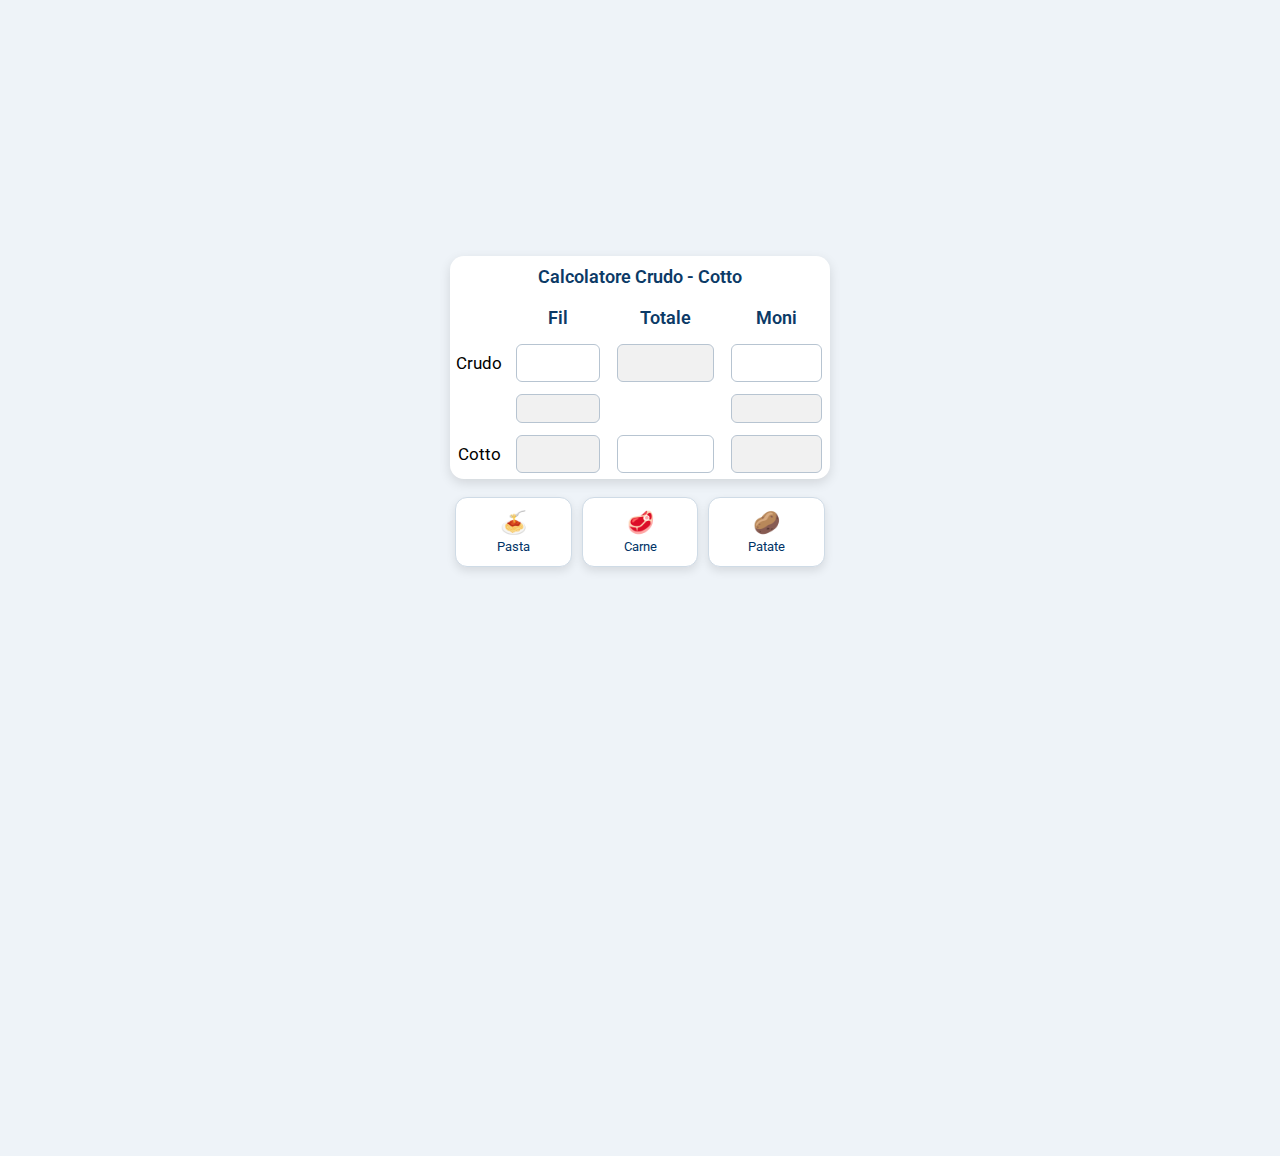
<file: index.html>
<html>
<meta name="viewport" content="width=device-width, initial-scale=1.0">
<link rel="preconnect" href="https://fonts.googleapis.com">
<link rel="preconnect" href="https://fonts.gstatic.com" crossorigin>
<link href="https://fonts.googleapis.com/css2?family=Roboto:wght@300;400;500;700&display=swap" rel="stylesheet">

<style>
    body{
        font-family: "Roboto", sans-serif;
        margin: 0;
        padding: 0;
        display: flex;
        align-items: center;
        flex-direction: column;
        justify-content: flex-start;
        height: 100vh;
        background: #eef3f8;
        padding-top: 20%;

        
    }

    #calcolatore{
        width: 90%;
        max-width: 380px;
        background: #ffffff;
        padding: 15px;
        border-radius: 14px;
        box-shadow: 0 4px 12px rgba(0,0,0,0.12);
    }

    table{
        width: 100%;
        border-collapse: collapse;
        font-size: 17px;
    }

    th{
        padding: 10px 0;
        font-weight: 600;
        font-size: 18px;
        color: #0b3a66;
    }

    td{
        padding: 6px;
        text-align: center;
        font-weight: 400;
    }

    input{
        width: 95%;
        padding: 8px;
        font-size: 17px;
        border-radius: 6px;
        border: 1px solid #b7c4d1;
        text-align: center;
        transition: 0.2s;
    }

    input:focus{
        outline: none;
        border-color: #226db1;
        box-shadow: 0 0 5px rgba(40,120,200,0.3);
    }

    input[readonly]{
        background: #f1f1f1;
        color: #444;
    }

    /* Percentuali più piccole e più leggere */
    .perc{
        font-size: 15px;
        padding: 5px;
    }


    /* Pulsantini preset */
    #preset-container{
        margin-top: 18px;
        width: 90%;
        max-width: 380px;
        display: flex;
        justify-content: space-between;
    }

    .preset-btn{
        flex: 1;
        margin: 0 5px;
        background: white;
        border-radius: 12px;
        padding: 12px;
        font-size: 22px;
        text-align: center;
        box-shadow: 0 4px 10px rgba(0,0,0,0.1);
        border: 1px solid #cfdbe6;
        cursor: pointer;
        transition: 0.15s;
        user-select: none;
    }

    .preset-btn:active{
        transform: scale(0.92);
        background: #f0f5ff;
    }

    .preset-label{
        display: block;
        font-size: 13px;
        color: #003366;
        margin-top: 4px;
    }

</style>

<body>

<table id="calcolatore">

    <tr>
        <th colspan="4">Calcolatore Crudo - Cotto</th>
    </tr>

    <tr>
        <th></th>
        <th>Fil</th>
        <th>Totale</th>
        <th>Moni</th>
    </tr>

    <tr>
        <td>Crudo</td>
        <td><input type="number" pattern="\d*" id="p1_netto"></td>
        <td><input type="number" pattern="\d*" id="tot_netto" readonly></td>
        <td><input type="number" pattern="\d*" id="p2_netto"></td>
    </tr>

    <tr>
        <td></td>
        <td><input class="perc" type="text" id="p1_perc" readonly></td>
        <td></td>
        <td><input class="perc" type="text" id="p2_perc" readonly></td>
    </tr>

    <tr>
        <td>Cotto</td>
        <td><input type="number" pattern="\d*" id="p1_lordo" readonly></td>
        <td><input type="number" pattern="\d*" id="tot_lordo"></td>
        <td><input type="number" pattern="\d*" id="p2_lordo" readonly></td>
    </tr>

</table>
<!-- PULSANTI PRESET -->
<div id="preset-container">
    <div class="preset-btn" onclick="preset(80,60)">🍝<span class='preset-label'>Pasta</span></div>
    <div class="preset-btn" onclick="preset(150,150)">🥩<span class='preset-label'>Carne</span></div>
    <div class="preset-btn" onclick="preset(250,200)">🥔<span class='preset-label'>Patate</span></div>
</div>


<script>

function calcola(){
    let v_p1_netto = parseFloat(p1_netto.value);
    let v_p2_netto = parseFloat(p2_netto.value);
    let v_tot_lordo = parseFloat(tot_lordo.value);

    if (isNaN(v_p1_netto) || isNaN(v_p2_netto)){
        tot_netto.value = "";
        p1_perc.value = "";
        p2_perc.value = "";
        return;
    }

    // TOT crudo
    let v_tot = v_p1_netto + v_p2_netto;
    tot_netto.value = v_tot;

    // Percentuali
    let v_p1_perc = ((v_p1_netto / v_tot) * 100).toFixed(1);
    let v_p2_perc = ((v_p2_netto / v_tot) * 100).toFixed(1);

    p1_perc.value = v_p1_perc + " %";
    p2_perc.value = v_p2_perc + " %";

    // Se non è stato inserito il totale cotto, fermati qui
    if (isNaN(v_tot_lordo)) {
        p1_lordo.value = "";
        p2_lordo.value = "";
        return;
    }

    // Ripartizione sul cotto
    p1_lordo.value = Math.round(v_tot_lordo * v_p1_perc / 100);
    p2_lordo.value = Math.round(v_tot_lordo * v_p2_perc / 100);
}

function preset(fil, moni){
    p1_netto.value = fil;
    p2_netto.value = moni;
    calcola();
}

// AUTO-CALCOLO in tempo reale
document.querySelectorAll("input").forEach(i => {
    i.addEventListener("input", calcola);
});

</script>

</body>
</html>
</file>
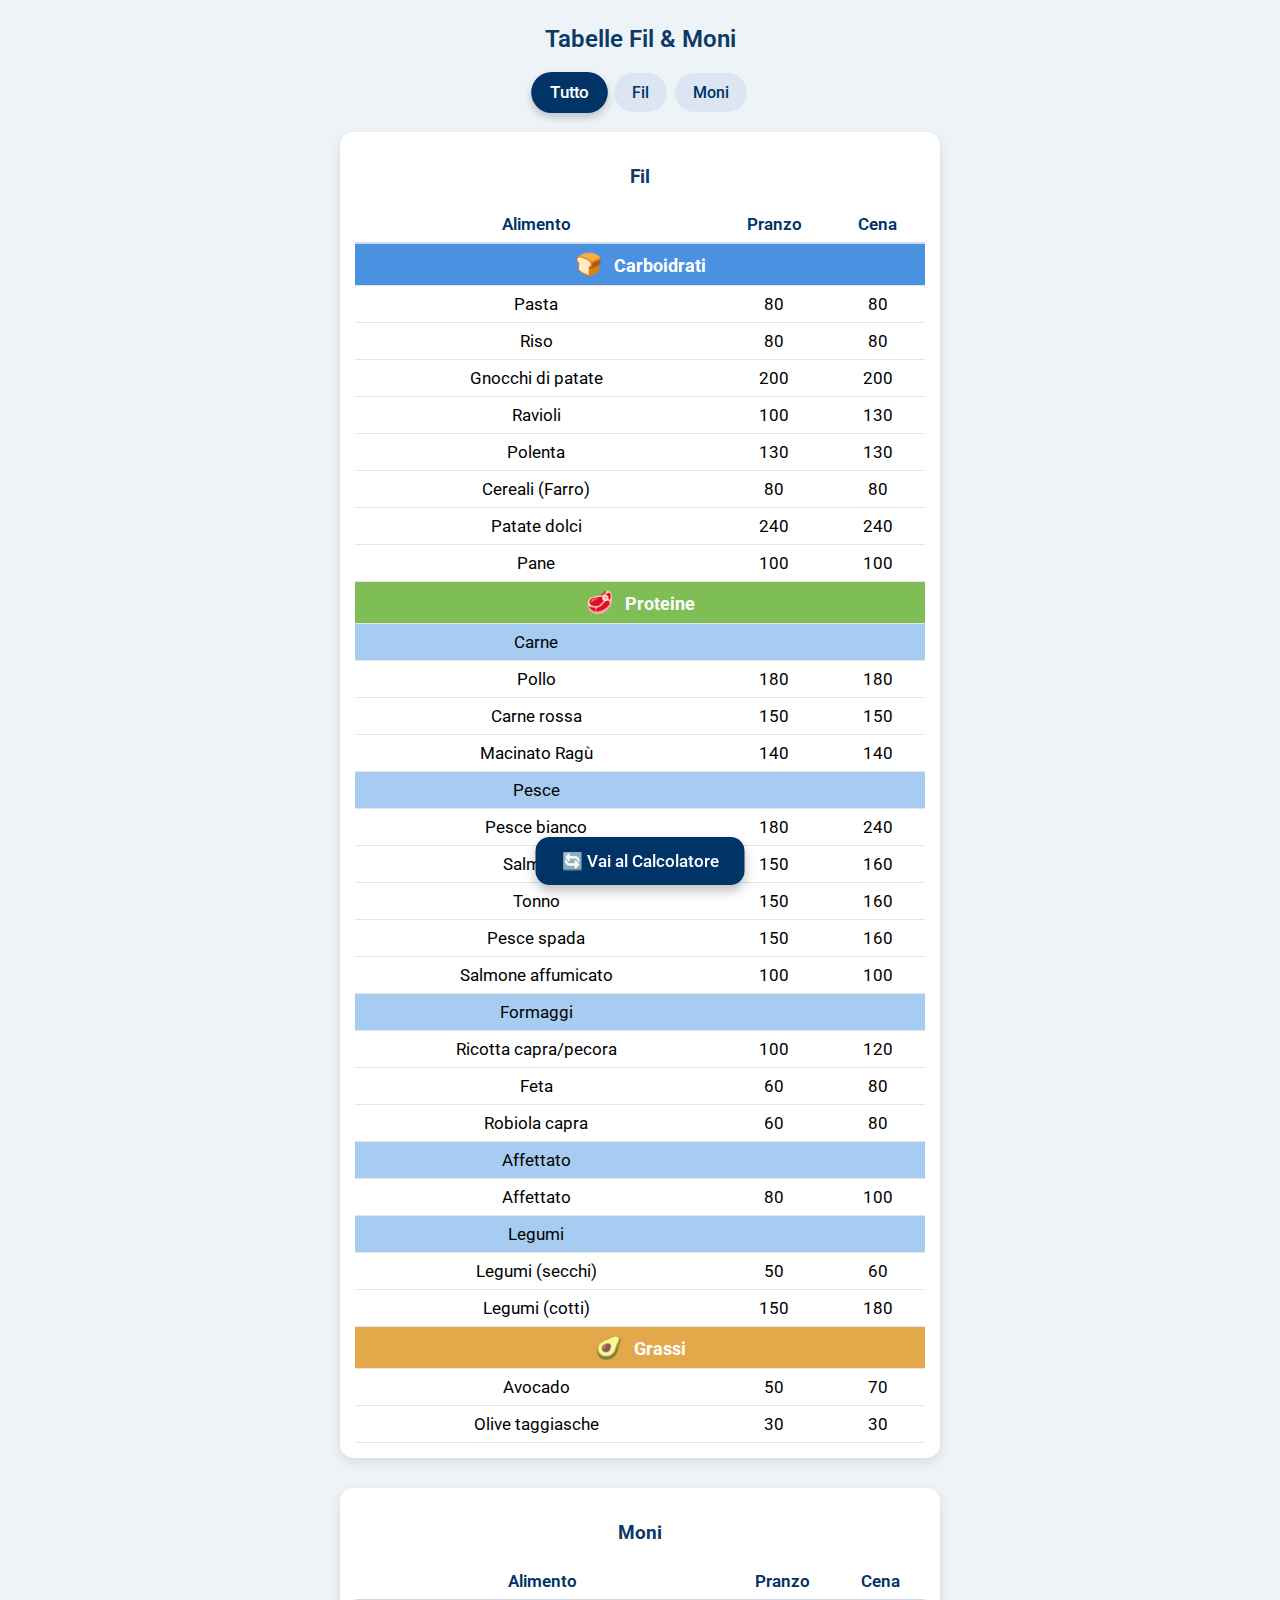
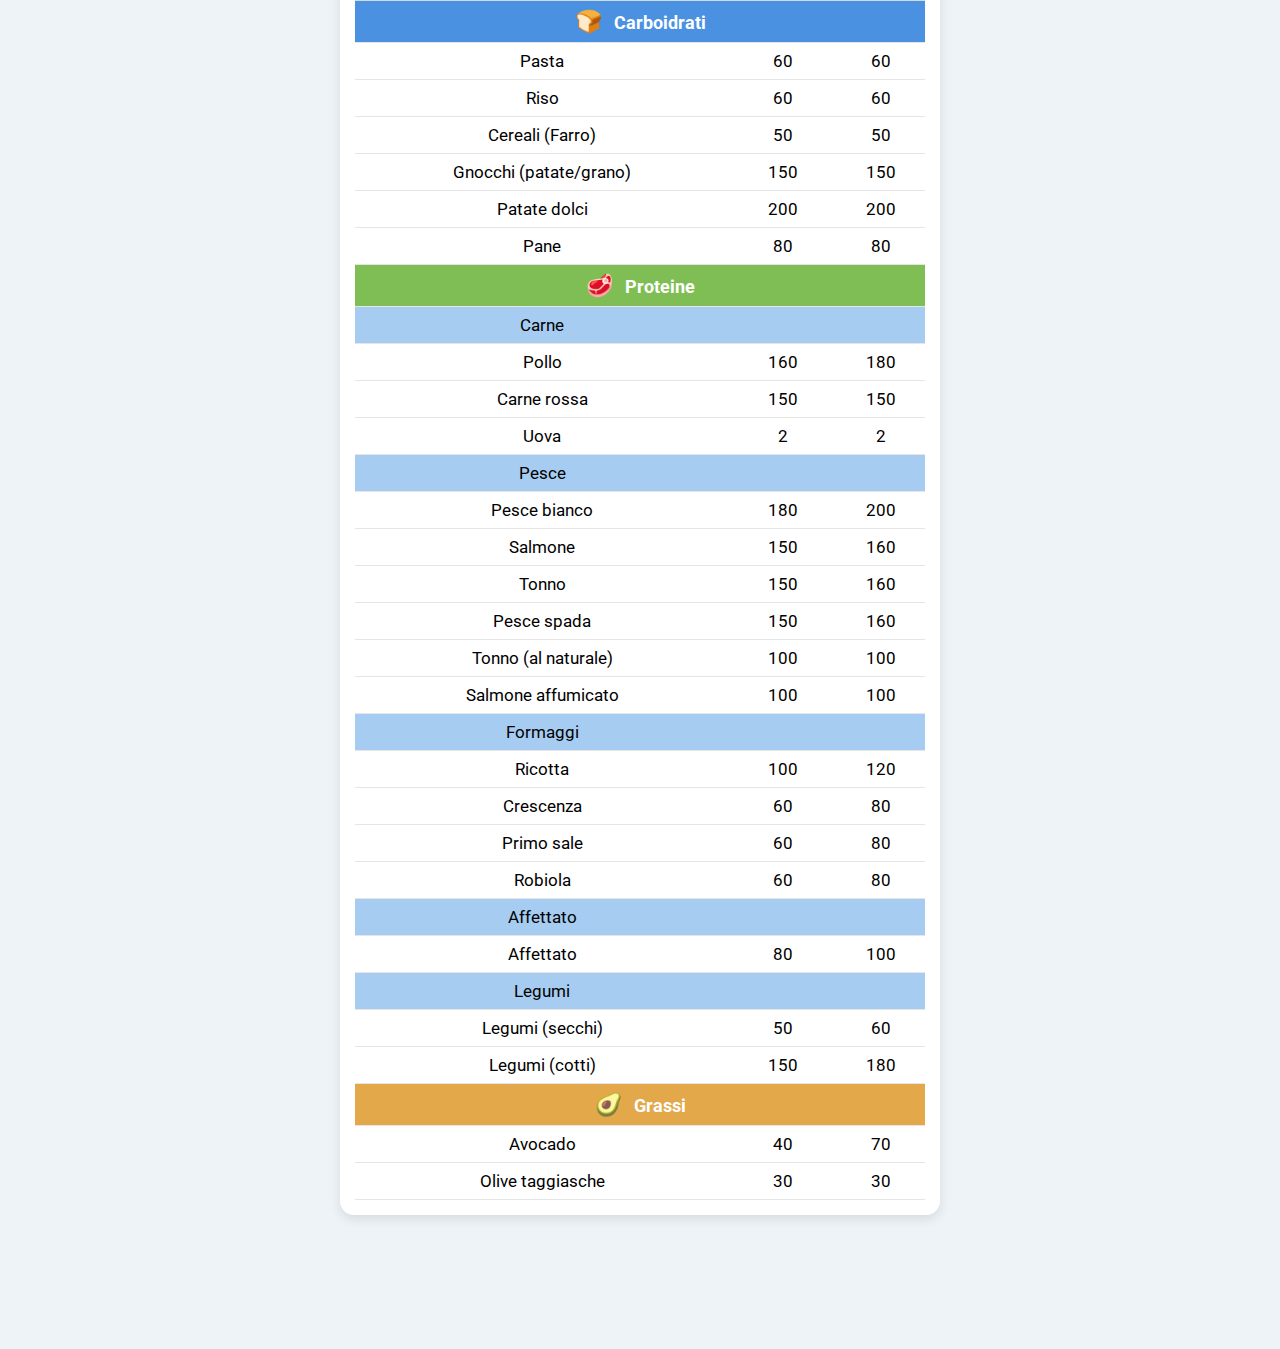
<file: foods.html>
<html>
<head>
    <meta name="viewport" content="width=device-width, initial-scale=1.0">
    <link rel="preconnect" href="https://fonts.googleapis.com">
    <link rel="preconnect" href="https://fonts.gstatic.com" crossorigin>
    <link href="https://fonts.googleapis.com/css2?family=Roboto:wght@300;400;500;700&display=swap" rel="stylesheet">
    <link rel="stylesheet" href="css/navbar.css">

    <link rel="icon" type="image/png" hlref="favicon-96x96.png" sizes="96x96" />
    <link rel="icon" type="image/svg+xml" href="favicon.svg" />
    <link rel="shortcut icon" href="favicon.ico" />
    <link rel="apple-touch-icon" sizes="180x180" href="apple-touch-icon.png" />
    <link rel="manifest" href="manifest.json" />
</head>
<style>
    body{
        font-family: "Roboto", sans-serif;
        margin: 0;
        padding: 20px;
        background: #eef3f8;
    }

    h2{
        text-align: center;
        margin-top: 5px;
        color: #0b3a66;
        font-weight: 600;
    }

    .wrapper{
        display: flex;
        flex-direction: column;
        gap: 30px;
        max-width: 600px;
        margin: auto;
        margin-top: 20px;
    }

    .box{
        background: white;
        padding: 15px;
        border-radius: 14px;
        box-shadow: 0 4px 12px rgba(0,0,0,0.10);
    }

    table{
        width: 100%;
        border-collapse: collapse;
        font-size: 17px;
        padding-bottom: 100px;
    }

    th{
        padding: 8px 0;
        color: #003366;
        border-bottom: 2px solid #cfdbe6;
        font-weight: 600;
    }

    td{
        padding: 8px;
        text-align: center;
        border-bottom: 1px solid #e5e5e5;
    }

    /* Macro Headers */
    .macro-row{
        cursor: pointer;
        font-weight: 700;
        padding: 10px !important;
        text-align: left;
        font-size: 18px;
        border-radius: 6px;
        color: white;
    }

    .macro-carbs { background: #4a91e2; }
    .macro-prot  { background: #7fbe54; }
    .macro-fat   { background: #e2a84a; }

    .macro-icon{
        font-size: 22px;
        margin-right: 8px;
    }

    .row-braker td{
        background-color: rgba(8, 113, 218, 0.36)!important;
    }

    .hidden{
        display: none;
    }

    /* =====================================
       SWITCH VIEWER (Tutto / Fil / Moni)
       ===================================== */

    #view-switch{
        display: flex;
        justify-content: center;
        margin-top: 15px;
        gap: 8px;
    }

    .switch-btn{
        background: #dce6f2;
        padding: 10px 18px;
        border-radius: 24px;
        cursor: pointer;
        font-size: 16px;
        font-weight: 500;
        color: #003366;
        transition: 0.2s;
    }

    .switch-btn.active{
        background: #003366;
        color: white;
        transform: scale(1.05);
        box-shadow: 0 4px 8px rgba(0,0,0,0.2);
    }
</style>

<body>


<h2>Tabelle Fil & Moni</h2>

<!-- SWITCH SELEZIONE -->
<div id="view-switch">
    <div class="switch-btn" data-view="tutto">Tutto</div>
    <div class="switch-btn" data-view="fil">Fil</div>
    <div class="switch-btn" data-view="moni">Moni</div>
</div>

<div class="wrapper">

    <!-- FIL TAB -->
    <div class="box" id="boxFil">
        <h3 style="text-align:center;color:#0b3a66;">Fil</h3>
        <table id="tabFil">
            <tr>
                <th>Alimento</th>
                <th>Pranzo</th>
                <th>Cena</th>
            </tr>
        </table>
    </div>

    <!-- MONI TAB -->
    <div class="box" id="boxMoni">
        <h3 style="text-align:center;color:#0b3a66;">Moni</h3>
        <table id="tabMoni">
            <tr>
                <th>Alimento</th>
                <th>Pranzo</th>
                <th>Cena</th>
            </tr>
        </table>
    </div>

</div>

<br>
<br>
<br>
<br>
<br>
<br>
<!-- PULSANTE DI SWITCH -->
<a class="fixed-bottom-btn" href="index.html">🔄 Vai al Calcolatore</a>

<script>
/* ===============================
   JSON DATI + CATEGORIE MACRO
   =============================== */

const macroStyle = {
    "Carboidrati": { cls: "macro-carbs", icon: "🍞" },
    "Proteine":    { cls: "macro-prot",  icon: "🥩" },
    "Grassi":      { cls: "macro-fat",   icon: "🥑" }
};

const data = {
    fil: [
        { alimento: "Pasta", pranzo: 80,  cena: 80,  macro: "Carboidrati" },
        { alimento: "Riso", pranzo: 80,  cena: 80,  macro: "Carboidrati" },
        { alimento: "Gnocchi di patate", pranzo: 200,  cena: 200,  macro: "Carboidrati" },
        { alimento: "Ravioli", pranzo: 100,  cena: 130,  macro: "Carboidrati" },
        { alimento: "Polenta", pranzo: 130,  cena: 130,  macro: "Carboidrati" },
        { alimento: "Cereali (Farro)", pranzo: 80,  cena: 80,  macro: "Carboidrati" },
        { alimento: "Patate dolci", pranzo: 240, cena: 240,  macro: "Carboidrati" },
        { alimento: "Pane", pranzo: 100,  cena: 100,  macro: "Carboidrati" },


        
        { alimento: "Carne", pranzo: "" , cena: "" , macro: "Proteine" },

        { alimento: "Pollo", pranzo: 180, cena: 180, macro: "Proteine" },
        { alimento: "Carne rossa", pranzo: 150, cena: 150, macro: "Proteine" },
        { alimento: "Macinato Ragù", pranzo: 140, cena: 140, macro: "Proteine" },
        
        { alimento: "Pesce", pranzo: "" , cena: "" , macro: "Proteine" },

        { alimento: "Pesce bianco", pranzo: 180, cena: 240, macro: "Proteine" },
        { alimento: "Salmone", pranzo: 150, cena: 160, macro: "Proteine" },
        { alimento: "Tonno", pranzo: 150, cena: 160, macro: "Proteine" },
        { alimento: "Pesce spada", pranzo: 150, cena: 160, macro: "Proteine" },
        { alimento: "Salmone affumicato", pranzo: 100, cena: 100, macro: "Proteine" },


        { alimento: "Formaggi", pranzo: "" , cena: "" , macro: "Proteine" },


        { alimento: "Ricotta capra/pecora", pranzo: 100, cena: 120, macro: "Proteine" },
        { alimento: "Feta", pranzo: 60, cena: 80, macro: "Proteine" },
        { alimento: "Robiola capra", pranzo: 60, cena: 80, macro: "Proteine" },
        
        { alimento: "Affettato", pranzo: "" , cena: "" , macro: "Proteine" },

        { alimento: "Affettato", pranzo: 80, cena: 100, macro: "Proteine" },
        
        { alimento: "Legumi", pranzo: "" , cena: "" , macro: "Proteine" },

        { alimento: "Legumi (secchi)", pranzo: 50, cena: 60, macro: "Proteine" },
        { alimento: "Legumi (cotti)", pranzo: 150, cena: 180, macro: "Proteine" },

        { alimento: "Avocado", pranzo: 50, cena: 70, macro: "Grassi" },
        { alimento: "Olive taggiasche", pranzo: 30, cena: 30, macro: "Grassi" },
    ],

    moni: [
        { alimento: "Pasta", pranzo: 60,  cena: 60,  macro: "Carboidrati" },
        { alimento: "Riso", pranzo: 60,  cena: 60,  macro: "Carboidrati" },
        { alimento: "Cereali (Farro)", pranzo: 50,  cena: 50,  macro: "Carboidrati" },
        { alimento: "Gnocchi (patate/grano)", pranzo: 150,  cena: 150,  macro: "Carboidrati" },
        { alimento: "Patate dolci", pranzo: 200, cena: 200,  macro: "Carboidrati" },
        { alimento: "Pane", pranzo: 80,  cena: 80,  macro: "Carboidrati" },


        
        { alimento: "Carne", pranzo: "" , cena: "" , macro: "Proteine" },

        { alimento: "Pollo", pranzo: 160, cena: 180, macro: "Proteine" },
        { alimento: "Carne rossa", pranzo: 150, cena: 150, macro: "Proteine" },
        { alimento: "Uova", pranzo: 2, cena: 2, macro: "Proteine" },
        
        { alimento: "Pesce", pranzo: "" , cena: "" , macro: "Proteine" },

        { alimento: "Pesce bianco", pranzo: 180, cena: 200, macro: "Proteine" },
        { alimento: "Salmone", pranzo: 150, cena: 160, macro: "Proteine" },
        { alimento: "Tonno", pranzo: 150, cena: 160, macro: "Proteine" },
        { alimento: "Pesce spada", pranzo: 150, cena: 160, macro: "Proteine" },
        { alimento: "Tonno (al naturale)", pranzo: 100, cena: 100, macro: "Proteine" },
        { alimento: "Salmone affumicato", pranzo: 100, cena: 100, macro: "Proteine" },


        { alimento: "Formaggi", pranzo: "" , cena: "" , macro: "Proteine" },

        { alimento: "Ricotta", pranzo: 100, cena: 120, macro: "Proteine" },
        { alimento: "Crescenza", pranzo: 60, cena: 80, macro: "Proteine" },
        { alimento: "Primo sale", pranzo: 60, cena: 80, macro: "Proteine" },
        { alimento: "Robiola", pranzo: 60, cena: 80, macro: "Proteine" },
        
        { alimento: "Affettato", pranzo: "" , cena: "" , macro: "Proteine" },

        { alimento: "Affettato", pranzo: 80, cena: 100, macro: "Proteine" },
        
        { alimento: "Legumi", pranzo: "" , cena: "" , macro: "Proteine" },

        { alimento: "Legumi (secchi)", pranzo: 50, cena: 60, macro: "Proteine" },
        { alimento: "Legumi (cotti)", pranzo: 150, cena: 180, macro: "Proteine" },

        { alimento: "Avocado", pranzo: 40, cena: 70, macro: "Grassi" },
        { alimento: "Olive taggiasche", pranzo: 30, cena: 30, macro: "Grassi" },
    ]
};

/* ===============================
   RENDER TABELLE
   =============================== */

function renderTable(id, rows){

    const table = document.getElementById(id);

    // Raggruppo i dati per macro
    const gruppi = {};
    rows.forEach(r => {
        if (!gruppi[r.macro]) gruppi[r.macro] = [];
        gruppi[r.macro].push(r);
    });

    // Render
    Object.keys(gruppi).forEach(macro => {

        const style = macroStyle[macro];

        // HEADER MACRO
        const headerRow = document.createElement("tr");
        headerRow.className = style.cls + " macro-row";

        headerRow.innerHTML = `
            <td colspan="3">
                <span class="macro-icon">${style.icon}</span>
                ${macro}
            </td>
        `;

        headerRow.addEventListener("click", () => {
            const rows = table.querySelectorAll(`.row-${macro}`);
            rows.forEach(r => r.classList.toggle("hidden"));
        });

        table.appendChild(headerRow);

        // righe
        gruppi[macro].forEach(r => {
            const tr = document.createElement("tr");
            tr.className = "row-" + macro + " "
            + (r.pranzo == "" && r.cena == "" ? "row-braker" : "")
            ;
            tr.innerHTML = `
                <td>${r.alimento}</td>
                <td>${r.pranzo}</td>
                <td>${r.cena}</td>
            `;
            table.appendChild(tr);
        });
    });
}

renderTable("tabFil",  data.fil);
renderTable("tabMoni", data.moni);

/* ===============================
   SWITCH TRA TUTTO / FIL / MONI
   + COOKIE
   =============================== */

function setCookie(name, value){
    document.cookie = `${name}=${value}; path=/; max-age=31536000`; // 1 anno
}

function getCookie(name){
    const match = document.cookie.match(new RegExp('(^| )' + name + '=([^;]+)'));
    return match ? match[2] : null;
}

function applyView(view){
    const fil = document.getElementById("boxFil");
    const moni = document.getElementById("boxMoni");

    // reset
    fil.style.display = "block";
    moni.style.display = "block";

    if (view === "fil"){ moni.style.display = "none"; }
    if (view === "moni"){ fil.style.display = "none"; }

    // aggiorno stile pulsanti
    document.querySelectorAll(".switch-btn").forEach(btn=>{
        btn.classList.toggle("active", btn.dataset.view === view);
    });

    // salva preferenza
    setCookie("viewmode", view);
}

document.querySelectorAll(".switch-btn").forEach(btn => {
    btn.addEventListener("click", () => applyView(btn.dataset.view));
});

// carica selezione salvata
let lastView = getCookie("viewmode") || "tutto";
applyView(lastView);

</script>

</body>
</html>
</file>
<file: css/navbar.css>
.fixed-bottom-btn{
    position: fixed;
    bottom: 15px;
    left: 50%;
    transform: translateX(-50%);
    background: #003366;
    color: white;
    padding: 14px 26px;
    border-radius: 14px;
    font-size: 17px;
    font-weight: 500;
    text-decoration: none;
    box-shadow: 0 6px 12px rgba(0,0,0,0.25);
    z-index: 9999;
    transition: 0.2s;
}

/* leggero effetto tappo */
.fixed-bottom-btn:active{
    transform: translateX(-50%) scale(0.94);
}
</file>
